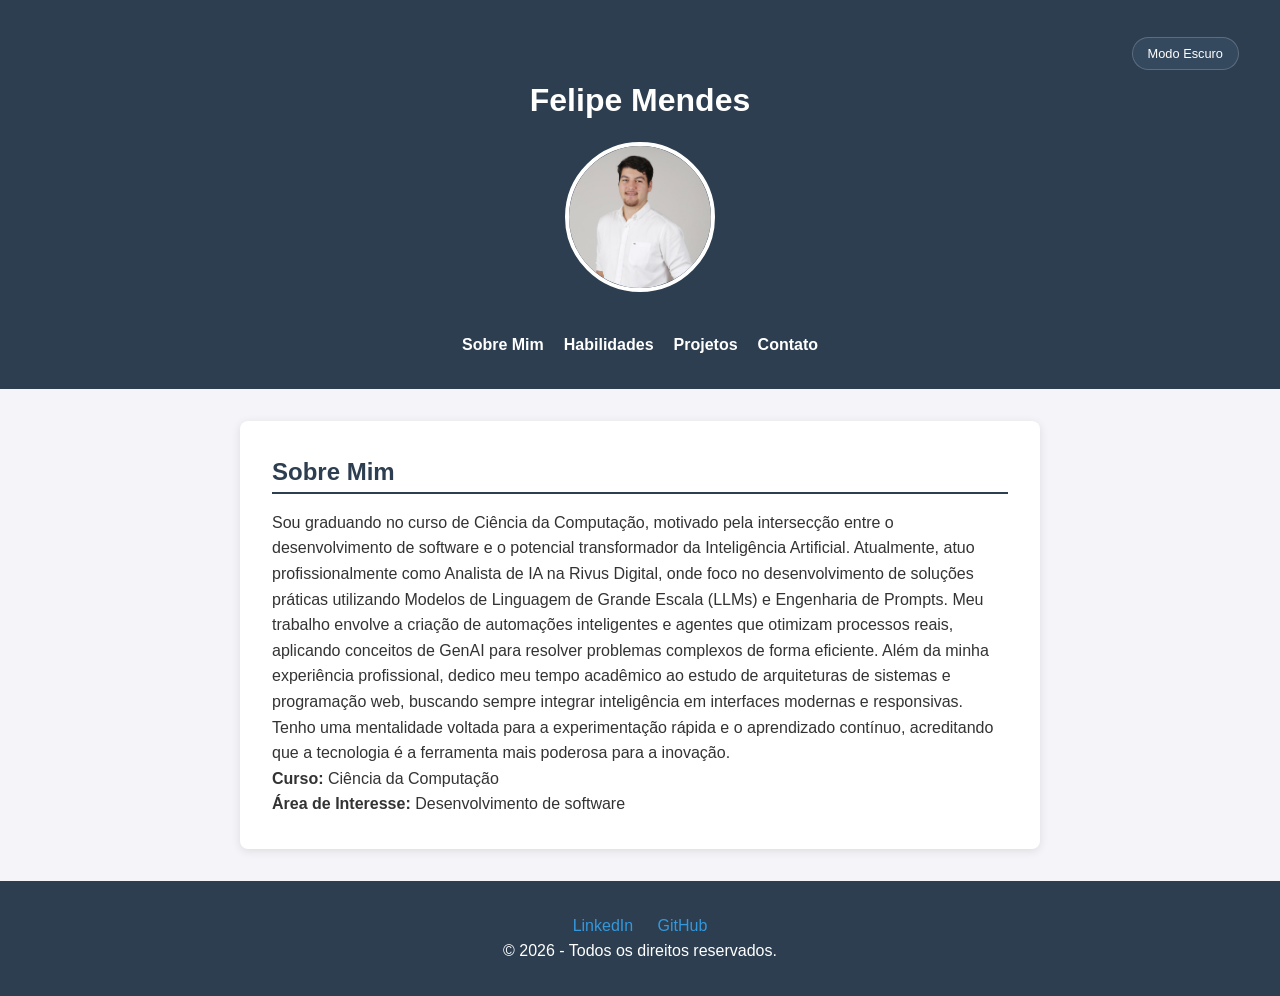
<file: index.html>
<!DOCTYPE html>
<html lang="pt-br">
<head>
    <meta charset="UTF-8">
    <meta name="viewport" content="width=device-width, initial-scale=1.0">
    <title>Felipe Mendes - Sobre Mim</title>
    <link rel="stylesheet" href="css/style.css">
</head>
<body>
    <header>
        <div class="theme-container">
            <button id="toggle-theme">Modo Escuro</button>
        </div>
        
        <h1>Felipe Mendes</h1> 
        <img src="img/Minhafoto.jpeg" alt="Foto de Felipe Mendes" id="profile-pic">
        <nav>
            <ul>
                <li><a href="index.html">Sobre Mim</a></li>
                <li><a href="habilidades.html">Habilidades</a></li>
                <li><a href="projetos.html">Projetos</a></li>
                <li><a href="contato.html">Contato</a></li>
            </ul>
        </nav>
    </header>

    <main>
        <section id="sobre">
            <h2>Sobre Mim</h2>
            <p>
                Sou graduando no curso de Ciência da Computação, motivado pela intersecção entre o desenvolvimento de software e o potencial transformador da Inteligência Artificial. Atualmente, atuo profissionalmente como Analista de IA na Rivus Digital, onde foco no desenvolvimento de soluções práticas utilizando Modelos de Linguagem de Grande Escala (LLMs) e Engenharia de Prompts. Meu trabalho envolve a criação de automações inteligentes e agentes que otimizam processos reais, aplicando conceitos de GenAI para resolver problemas complexos de forma eficiente. Além da minha experiência profissional, dedico meu tempo acadêmico ao estudo de arquiteturas de sistemas e programação web, buscando sempre integrar inteligência em interfaces modernas e responsivas. Tenho uma mentalidade voltada para a experimentação rápida e o aprendizado contínuo, acreditando que a tecnologia é a ferramenta mais poderosa para a inovação.
            </p>
            <p><strong>Curso:</strong> Ciência da Computação</p>
            <p><strong>Área de Interesse:</strong> Desenvolvimento de software</p>
        </section>
    </main>

<footer>
        <div class="redes-sociais">
            <a href="https://www.linkedin.com/in/felipe-mendes-a73b7831a/" target="_blank">LinkedIn</a>
            <a href="https://github.com/felipevieiramendes" target="_blank">GitHub</a>
        </div>
        <p>&copy; <span id="ano-atual"></span> - Todos os direitos reservados.</p>
    </footer>
    <script src="js/script.js"></script>
</body>
</html>
</file>
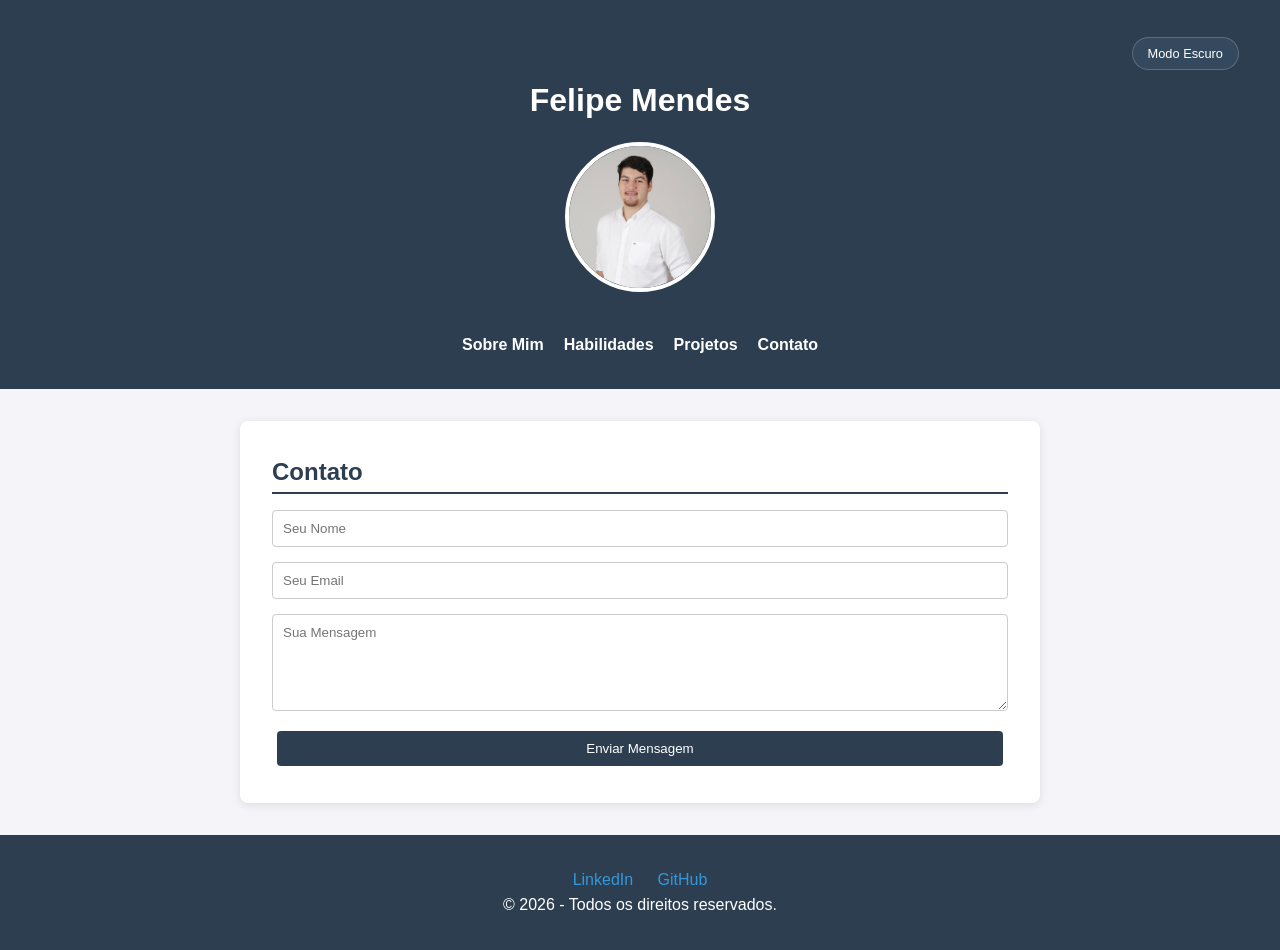
<file: contato.html>
<!DOCTYPE html>
<html lang="pt-br">
<head>
    <meta charset="UTF-8">
    <meta name="viewport" content="width=device-width, initial-scale=1.0">
    <title>Contato - Felipe Mendes</title>
    <link rel="stylesheet" href="css/style.css">
</head>
<body>
    <header>
        <div class="theme-container">
            <button id="toggle-theme">Modo Escuro</button>
        </div>
        
        <h1>Felipe Mendes</h1> 
        <img src="img/Minhafoto.jpeg" alt="Foto de Felipe Mendes" id="profile-pic">
        <nav>
            <ul>
                <li><a href="index.html">Sobre Mim</a></li>
                <li><a href="habilidades.html">Habilidades</a></li>
                <li><a href="projetos.html">Projetos</a></li>
                <li><a href="contato.html">Contato</a></li>
            </ul>
        </nav>
    </header>

    <main>
        <section id="contato">
            <h2>Contato</h2>
            <form id="form-contato">
                <input type="text" id="nome" placeholder="Seu Nome" required>
                <input type="email" id="email" placeholder="Seu Email" required>
                <textarea id="mensagem" placeholder="Sua Mensagem" rows="5" required></textarea>
                <button type="submit">Enviar Mensagem</button>
            </form>
        </section>
    </main>

<footer>
        <div class="redes-sociais">
            <a href="https://www.linkedin.com/in/felipe-mendes-a73b7831a/" target="_blank">LinkedIn</a>
            <a href="https://github.com/felipevieiramendes" target="_blank">GitHub</a>
        </div>
        <p>&copy; <span id="ano-atual"></span> - Todos os direitos reservados.</p>
    </footer>
    <script src="js/script.js"></script>
</body>
</html>
</file>
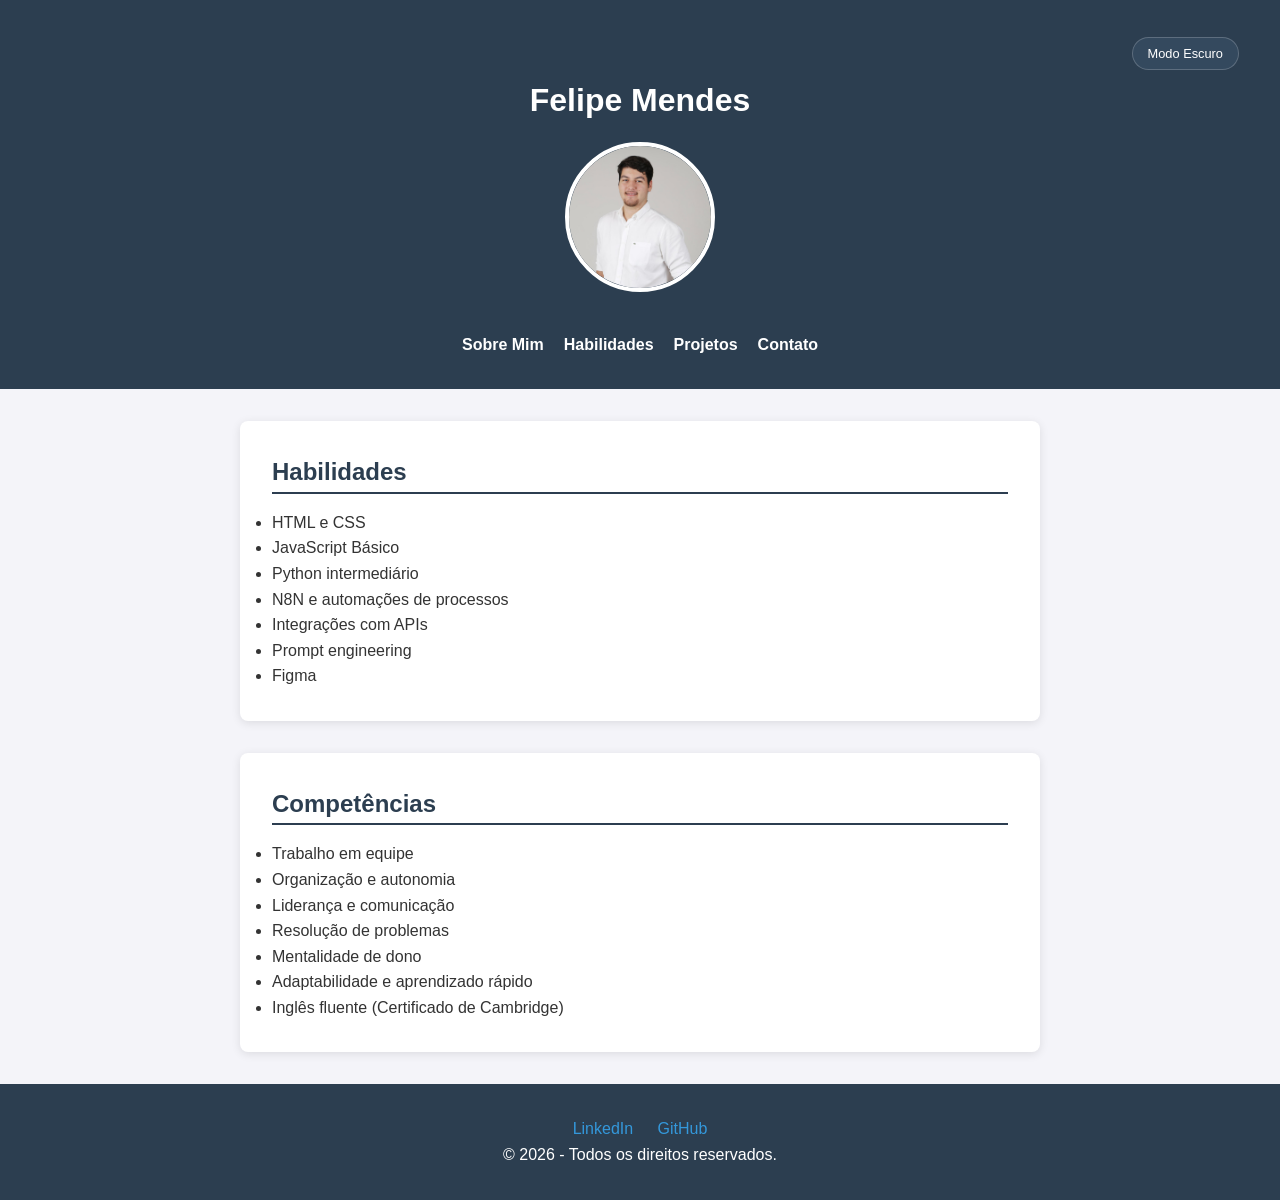
<file: habilidades.html>
<!DOCTYPE html>
<html lang="pt-br">
<head>
    <meta charset="UTF-8">
    <meta name="viewport" content="width=device-width, initial-scale=1.0">
    <title>Felipe Mendes - Habilidades</title>
    <link rel="stylesheet" href="css/style.css">
</head>
<body>
    <header>
        <div class="theme-container">
            <button id="toggle-theme">Modo Escuro</button>
        </div>
        
        <h1>Felipe Mendes</h1> 
        <img src="img/Minhafoto.jpeg" alt="Foto de Felipe Mendes" id="profile-pic">
        <nav>
            <ul>
                <li><a href="index.html">Sobre Mim</a></li>
                <li><a href="habilidades.html">Habilidades</a></li>
                <li><a href="projetos.html">Projetos</a></li>
                <li><a href="contato.html">Contato</a></li>
            </ul>
        </nav>
    </header>

    <main>
        <section id="habilidades">
            <h2>Habilidades</h2>
            <ul>
                <li>HTML e CSS</li>
                <li>JavaScript Básico</li>
                <li>Python intermediário</li>
                <li>N8N e automações de processos</li>
                <li>Integrações com APIs</li>
                <li>Prompt engineering</li>
                <li>Figma</li>
            </ul>
        </section>

        <section id="competencias">
            <h2>Competências</h2>
            <ul>
                <li>Trabalho em equipe</li>
                <li>Organização e autonomia</li>
                <li>Liderança e comunicação</li>
                <li>Resolução de problemas</li>
                <li>Mentalidade de dono</li>
                <li>Adaptabilidade e aprendizado rápido</li>
                <li>Inglês fluente (Certificado de Cambridge)</li>
            </ul>
        </section>
    </main>
<footer>
        <div class="redes-sociais">
            <a href="https://www.linkedin.com/in/felipe-mendes-a73b7831a/" target="_blank">LinkedIn</a>
            <a href="https://github.com/felipevieiramendes" target="_blank">GitHub</a>
        </div>
        <p>&copy; <span id="ano-atual"></span> - Todos os direitos reservados.</p>
    </footer>
    <script src="js/script.js"></script>
</body>
</html>
</file>
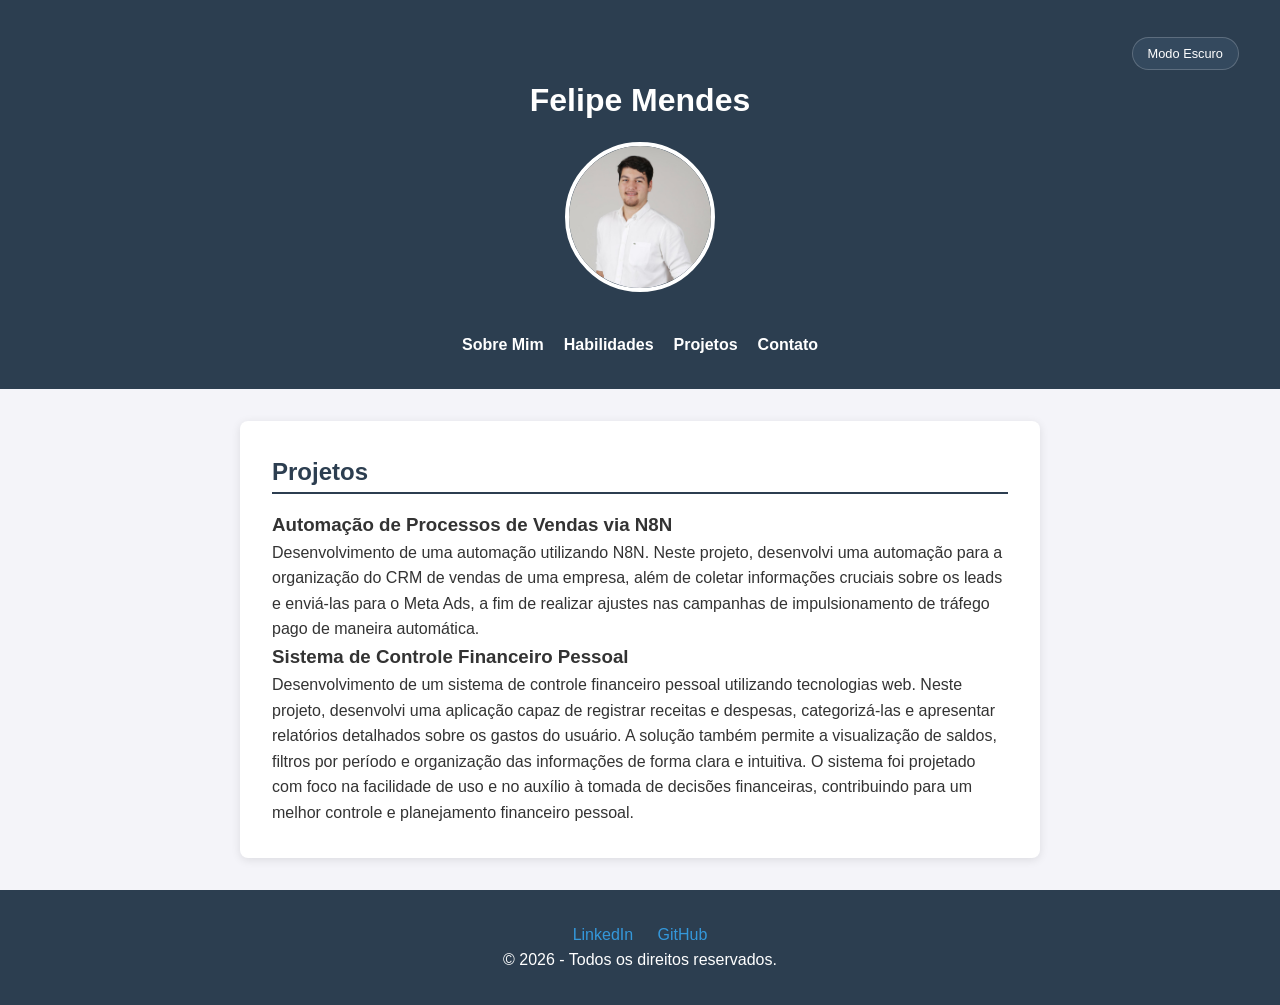
<file: projetos.html>
<!DOCTYPE html>
<html lang="pt-br">
<head>
    <meta charset="UTF-8">
    <meta name="viewport" content="width=device-width, initial-scale=1.0">
    <title>Meus Projetos - Felipe Mendes</title>
    <link rel="stylesheet" href="css/style.css">
</head>
<body>
    <header>
        <div class="theme-container">
            <button id="toggle-theme">Modo Escuro</button>
        </div>
        
        <h1>Felipe Mendes</h1> 
        <img src="img/Minhafoto.jpeg" alt="Foto de Felipe Mendes" id="profile-pic">
        <nav>
            <ul>
                <li><a href="index.html">Sobre Mim</a></li>
                <li><a href="habilidades.html">Habilidades</a></li>
                <li><a href="projetos.html">Projetos</a></li>
                <li><a href="contato.html">Contato</a></li>
            </ul>
        </nav>
    </header>

    <main>
        <section id="projetos">
            <h2>Projetos</h2>
            <div class="projeto">
                <h3>Automação de Processos de Vendas via N8N</h3>
                <p>Desenvolvimento de uma automação utilizando N8N. Neste projeto, desenvolvi uma automação para a organização do CRM de vendas de uma empresa, além de coletar informações cruciais sobre os leads e enviá-las para o Meta Ads, a fim de realizar ajustes nas campanhas de impulsionamento de tráfego pago de maneira automática.</p>
            </div>
            <div class="projeto">
                <h3>Sistema de Controle Financeiro Pessoal</h3>
                <p>Desenvolvimento de um sistema de controle financeiro pessoal utilizando tecnologias web. Neste projeto, desenvolvi uma aplicação capaz de registrar receitas e despesas, categorizá-las e apresentar relatórios detalhados sobre os gastos do usuário. A solução também permite a visualização de saldos, filtros por período e organização das informações de forma clara e intuitiva. O sistema foi projetado com foco na facilidade de uso e no auxílio à tomada de decisões financeiras, contribuindo para um melhor controle e planejamento financeiro pessoal.</p>
            </div>
        </section>
    </main>

<footer>
        <div class="redes-sociais">
            <a href="https://www.linkedin.com/in/felipe-mendes-a73b7831a/" target="_blank">LinkedIn</a>
            <a href="https://github.com/felipevieiramendes" target="_blank">GitHub</a>
        </div>
        <p>&copy; <span id="ano-atual"></span> - Todos os direitos reservados.</p>
    </footer>
    <script src="js/script.js"></script>
</body>
</html>
</file>
<file: css/style.css>
/* Configurações Globais */
* {
    margin: 0;
    padding: 0;
    box-sizing: border-box;
    font-family: 'Segoe UI', Tahoma, Geneva, Verdana, sans-serif;
}

body {
    background-color: #f4f4f9;
    color: #333;
    line-height: 1.6;
    transition: background-color 0.3s, color 0.3s; /* Suaviza a troca de tema */
}

/* Modo Escuro (Dark Mode) - Interação JS */
body.dark {
    background-color: #1a1a1a;
    color: #f4f4f9;
}

body.dark section {
    background-color: #2c2c2c;
    box-shadow: 0 2px 10px rgba(255, 255, 255, 0.05);
}

body.dark h2 {
    border-bottom-color: #3498db;
    color: #3498db;
}

body.dark input, body.dark textarea {
    background-color: #444;
    color: white;
    border: 1px solid #555;
}

/* Header e Navegação */
header {
    background: #2c3e50;
    color: white;
    padding: 2rem 1rem;
    text-align: center;
}

#profile-pic {
    width: 150px;
    height: 150px;
    border-radius: 50%;
    object-fit: cover;
    border: 4px solid white;
    margin: 1rem 0;
}

nav ul {
    display: flex;
    justify-content: center;
    list-style: none;
    margin-top: 1rem;
    gap: 20px;
}

nav a {
    color: white;
    text-decoration: none;
    font-weight: bold;
    transition: color 0.3s; /* Efeito visual obrigatório */
}

nav a:hover {
    color: #3498db;
}

/* Seções Principais */
section {
    max-width: 800px;
    margin: 2rem auto;
    padding: 2rem;
    background: white;
    border-radius: 8px;
    box-shadow: 0 2px 10px rgba(0,0,0,0.1);
}

h2 {
    border-bottom: 2px solid #2c3e50;
    margin-bottom: 1rem;
    color: #2c3e50;
}

/* Estilo do Formulário (Página contato.html) */
form {
    display: flex;
    flex-direction: column;
    gap: 15px;
}

input, textarea {
    padding: 10px;
    border: 1px solid #ccc;
    border-radius: 4px;
    width: 100%;
}

button {
    background-color: #2c3e50;
    color: white;
    padding: 10px 20px;
    border: none;
    border-radius: 4px;
    cursor: pointer;
    transition: background 0.3s; /* Efeito visual obrigatório */
    margin: 5px;
}

button:hover {
    background-color: #34495e;
}

/* Botão de Tema no Header */
#toggle-theme {
    font-size: 0.8rem;
    padding: 5px 10px;
}

/* Footer (Presente em todas as páginas) */
footer {
    text-align: center;
    padding: 2rem;
    background: #2c3e50;
    color: white;
    margin-top: 2rem;
}

.redes-sociais a {
    color: #3498db;
    margin: 0 10px;
    text-decoration: none;
    transition: opacity 0.3s;
}

.redes-sociais a:hover {
    opacity: 0.7;
}

/* RESPONSIVIDADE (Obrigatório: Flexbox/Media Queries) */
@media (max-width: 600px) {
    nav ul {
        flex-direction: column;
        gap: 10px;
    }
    
    section {
        margin: 1rem;
        padding: 1.5rem;
    }

    #profile-pic {
        width: 120px;
        height: 120px;
    }
}

/* Posicionamento do botão de tema */
.theme-container {
    display: flex;
    justify-content: flex-end; /* Coloca o botão no canto superior direito */
    padding-right: 20px;
}

#toggle-theme {
    background-color: #34495e; /* Uma cor levemente diferente do header */
    color: white;
    border: 1px solid #ffffff33;
    padding: 8px 15px;
    font-size: 0.8rem;
    cursor: pointer;
    border-radius: 20px;
    transition: all 0.3s ease;
}

#toggle-theme:hover {
    background-color: #3498db;
    transform: scale(1.05);
}

/* Estilo do botão quando o modo escuro estiver ativo */
body.dark #toggle-theme {
    background-color: #f1c40f; /* Cor amarela para remeter ao sol/claro */
    color: #2c3e50;
}
</file>
